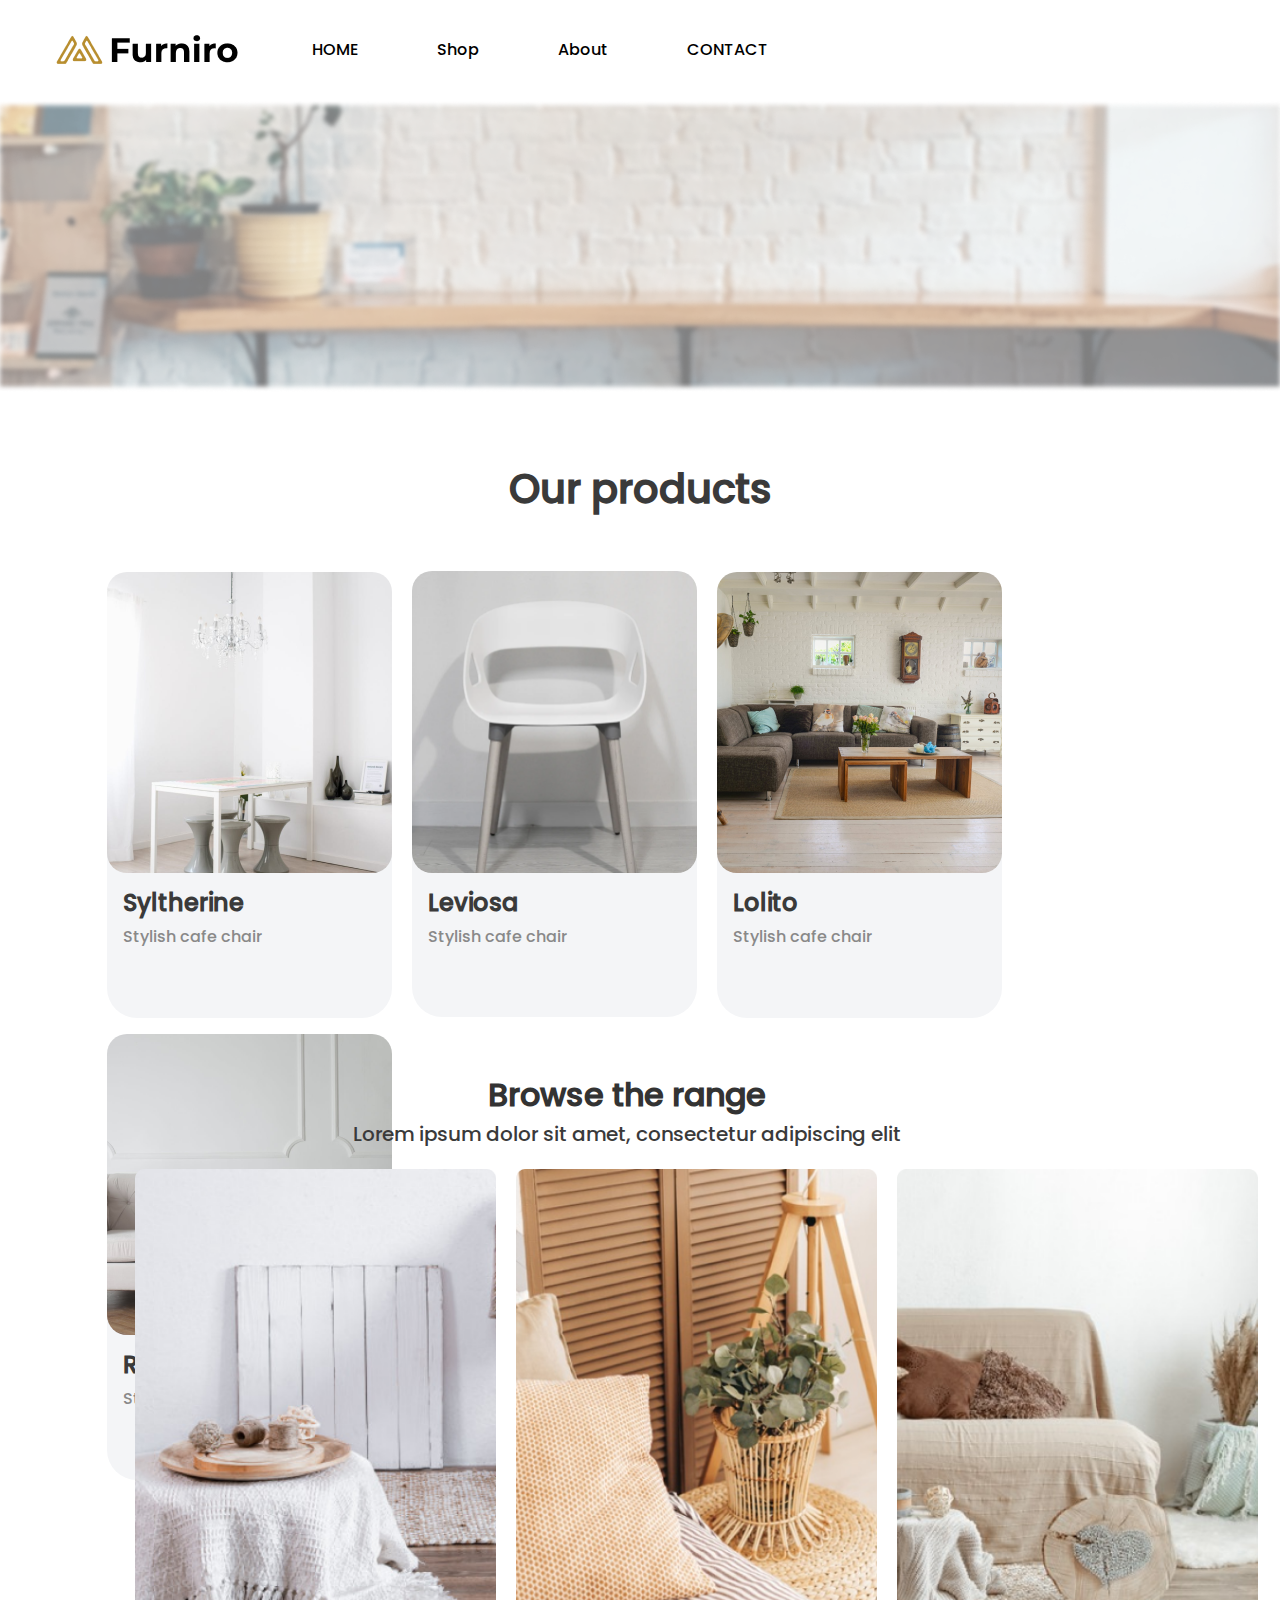
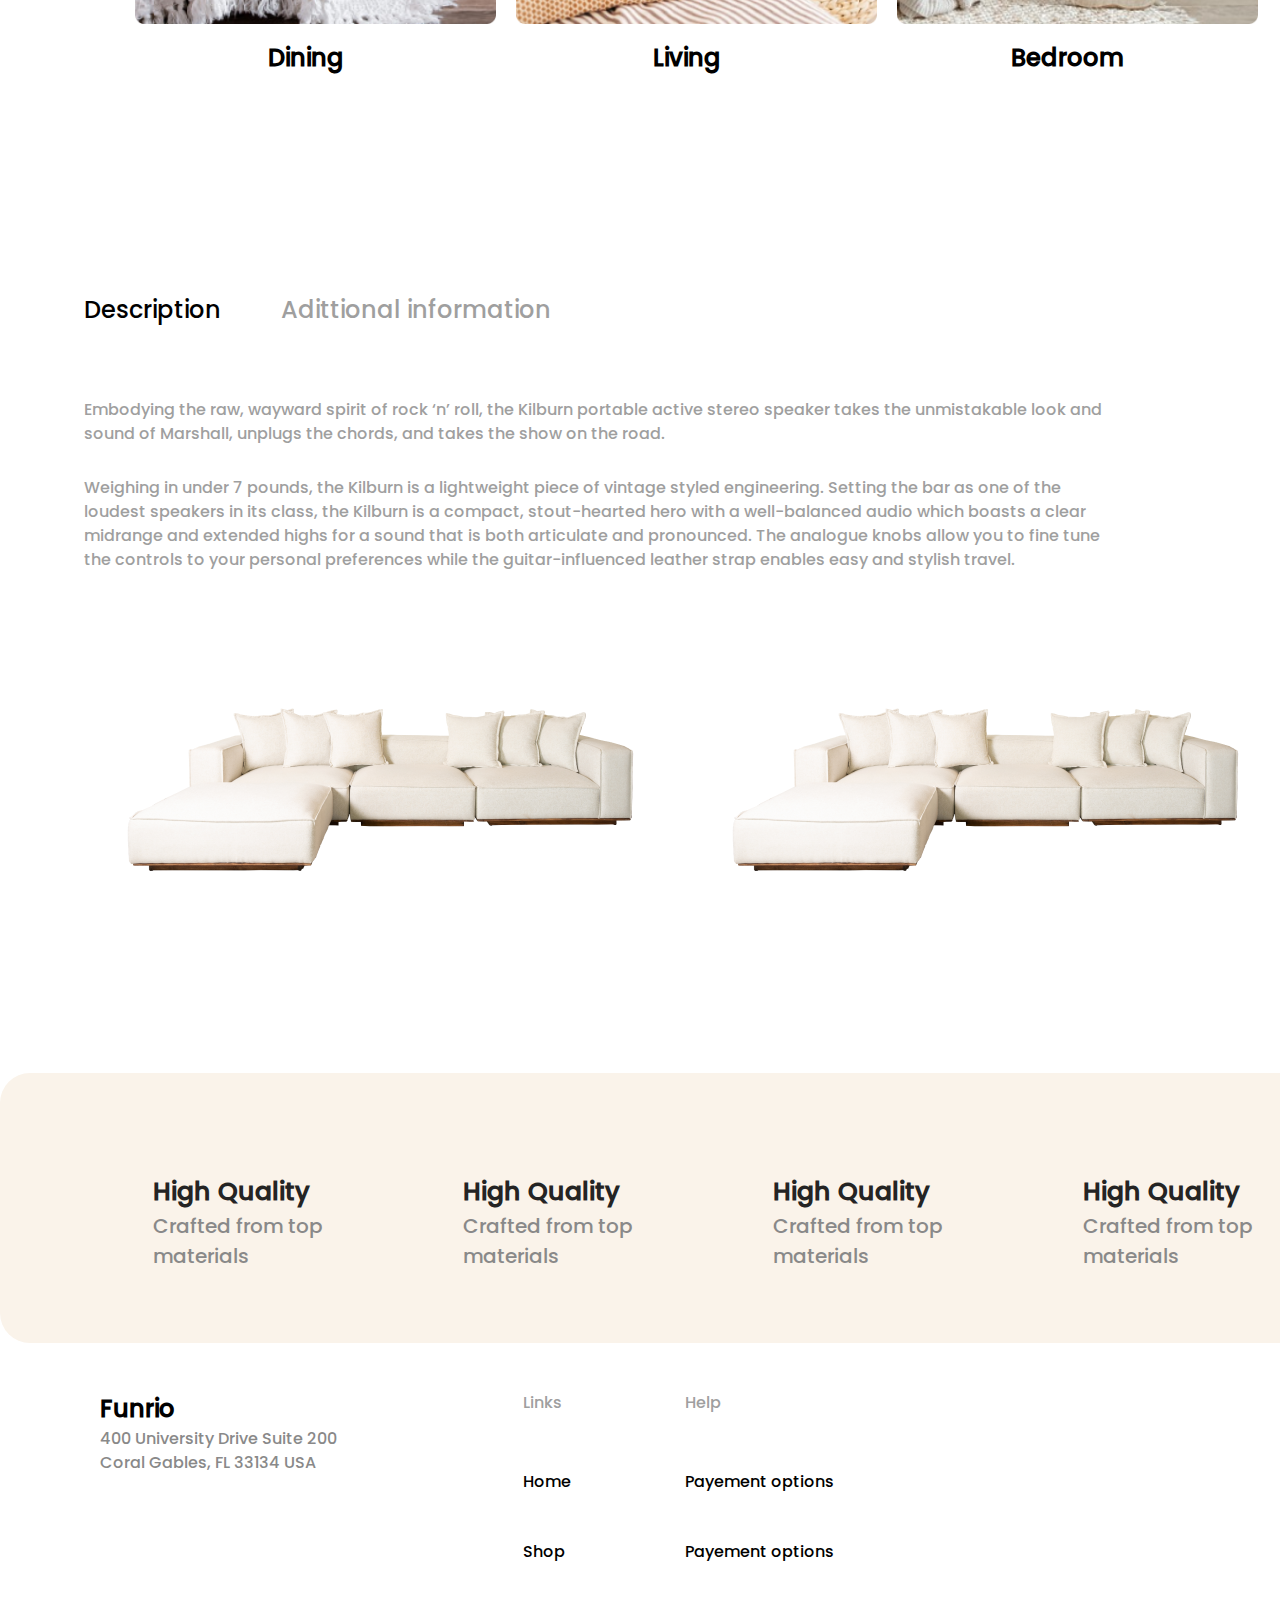
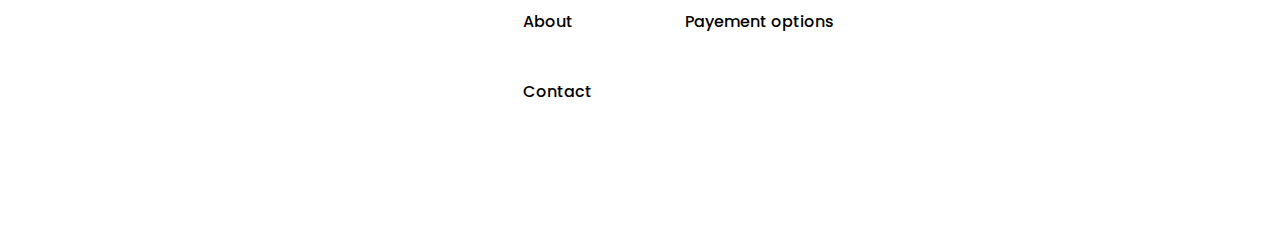
<file: index.html>
<!DOCTYPE html>

<head>

    <meta charset="UTF-8">
    <link rel="stylesheet" href="css/reset.css">
    <link rel="stylesheet" href="css/fonts.css">
    <link rel="stylesheet" href="css/style.css">
    <title>Lesson 4 </title>
</head>
<body>

    <div class="container">
        <header class="header">
            <img class="logo" src="img/Logo.png" alt="logo">
            <nav class="nav-menu">
                <ul class="nav-menu-list">
                    <li class="nav-li"><a class="nav-a" href="index.html">Home</a></li>
                    <li class="nav-li"><a class="nav-a" href="#"></a>Shop</li>
                    <li class="nav-li"><a class="nav-a" href="#"></a>About</li>
                    <li class="nav-li"><a class="nav-a" href="contact.html">Contact</a></li>
                </ul>
            </nav>
        </header>

        <main>
            <section class="main-section">
                <img class="main-img" src="img/Home.png" alt="mainimg">
            </section>
            <section>
                <h1 class="product-h">Our products</h1>
                <div class="product-cards">
                    <div class="all-cards">
                        <div class="card-1">
                            <img class="card-img" src="img/card 1.png" alt="card 1">
                            <h3 class="card-h">Syltherine</h3>
                            <p class="card-p">Stylish cafe chair</p>
                        </div>
                        <div class="card-1">
                            <img class="card-img" src="img/card2.png" alt="card 1">
                            <h3 class="card-h">Leviosa</h3>
                            <p class="card-p">Stylish cafe chair</p>
                        </div>
                        <div class="card-1">
                            <img class="card-img" src="img/card 3.png" alt="card 1">
                            <h3 class="card-h">Lolito</h3>
                            <p class="card-p">Stylish cafe chair</p>
                        </div>
                        <div class="card-1">
                            <img class="card-img" src="img/card 4.png" alt="card 1">
                            <h3 class="card-h">Respira</h3>
                            <p class="card-p">Stylish cafe chair</p>
                        </div>
                    </div>
                </div>               
            </section>
            <section class="range">
                <h2 class="range-h">Browse the range </h2>
                <p class="range-p">Lorem ipsum dolor sit amet, consectetur adipiscing elit</p>

                <div class="all-range">
                    <div class="range-card">
                        <img class="range-img" src="img/big card.png" alt="">
                        <p class="range-p1">Dining</p>
                    </div>
                    <div class="range-card">
                        <img class="range-img" src="img/big card 2.png" alt="">
                        <p class="range-p1">Living</p>
                    </div>
                    <div class="range-card">
                        <img class="range-img" src="img/big card 3.png" alt="">
                        <p class="range-p1" >Bedroom</p>
                    </div>
                </div>
            </section>

            <section class="description">
                <div class="desc-text">
                    <h2 class="desc-h1">Description</h2>
                    <h2 class="desc-h2">Adittional information</h2>

                </div>

                <div class="desc-p">
                    <p class="desc-p1">Embodying the raw, wayward spirit of rock ‘n’ roll, the Kilburn portable active stereo
                        speaker takes the unmistakable look and sound of Marshall, unplugs the chords, and takes 
                        the show on the road.
                    </p>
                    <p class="desc-p2">Weighing in under 7 pounds, the Kilburn is a lightweight piece of vintage
                        styled engineering. Setting the bar as one of the loudest speakers in its class, 
                         the Kilburn is a compact, stout-hearted hero with a well-balanced audio which boasts
                          a clear midrange and extended highs for a sound that is both articulate and pronounced. 
                          The analogue knobs allow you to fine tune the controls to your personal 
                        preferences while the guitar-influenced leather strap enables easy and stylish travel.
                    </p>
                </div>

                <div class="desc-img">
                    <img class="sofa1" src="img/sofa.png" alt="">
                    <img class="sofa2" src="img/sofa.png" alt="">
                </div>
            </section>

            <section class="about-company">
                <div class="company-info">
                    <div class="info-card">
                        <h3 class="info-h">High Quality</h3>
                        <p class="info-p">Crafted from top materials</p>
                    </div>
                    <div class="info-card">
                        <h3 class="info-h">High Quality</h3>
                        <p class="info-p">Crafted from top materials</p>
                    </div>
                    <div class="info-card">
                        <h3 class="info-h">High Quality</h3>
                        <p class="info-p">Crafted from top materials</p>
                    </div>
                    <div class="info-card">
                        <h3 class="info-h">High Quality</h3>
                        <p class="info-p">Crafted from top materials</p>
                    </div>
                </div>
            </section>
        </main>

        <footer class="footer">
            <div class="footer-box">
                <div class="footer-columns">
                    <div class="first-column">
                        <h4 class="footer-h">Funrio</h4>
                        <p class="address1">400 University Drive Suite 200 Coral Gables,
                            FL 33134 USA</p>
                    </div>
                    <div class="second-column">
                        <ul class="links">
                            <li class="links-h">Links</li>
                            <li class="links-list">Home</li>
                            <li class="links-list">Shop</li>
                            <li class="links-list">About</li>
                            <li class="links-list">Contact</li>
                        </ul>
                    </div>
                    <div class="third-column">
                        <ul class="help">
                            <li class="help-h">Help</li>
                            <li class="help-list">Payement options</li>
                            <li class="help-list">Payement options</li>
                            <li class="help-list">Payement options</li>

                        </ul>
                    </div>
                </div>
            </div>
        </footer>
    </div>   
</body>
</html>
</file>
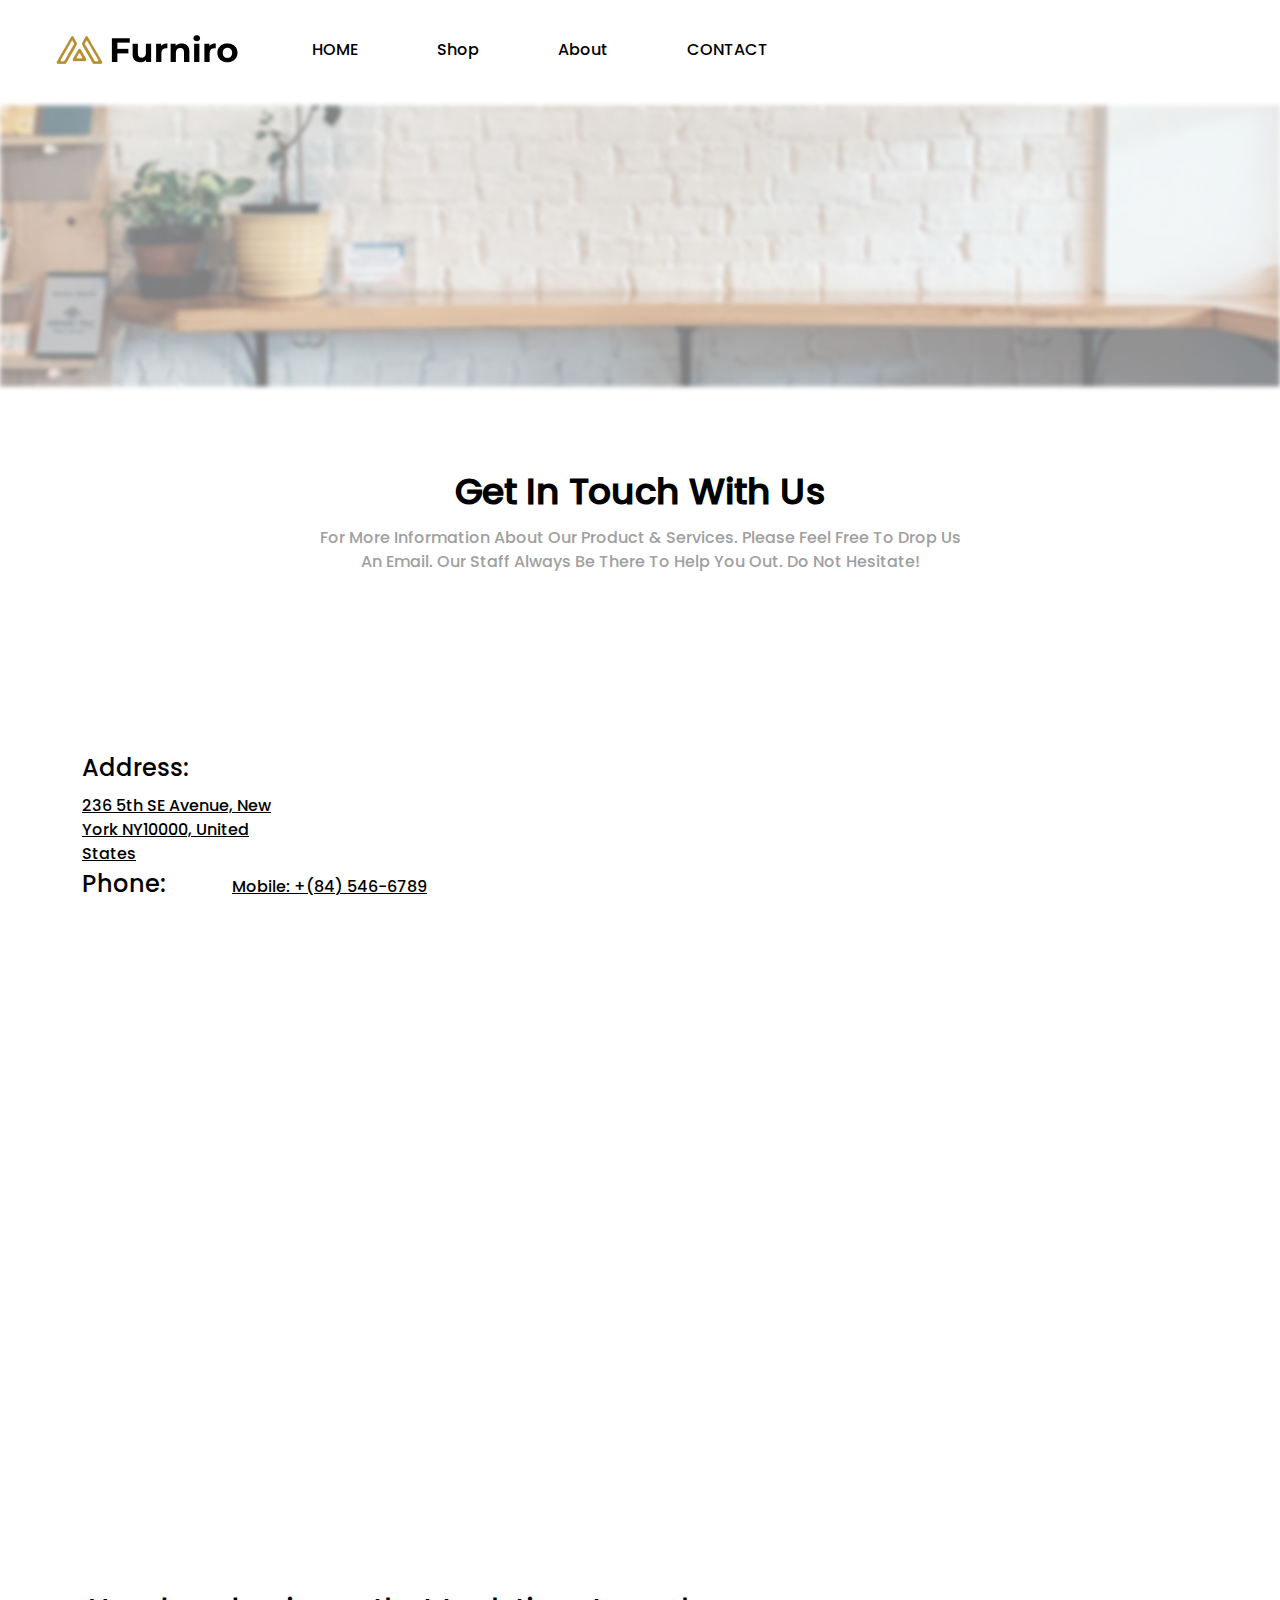
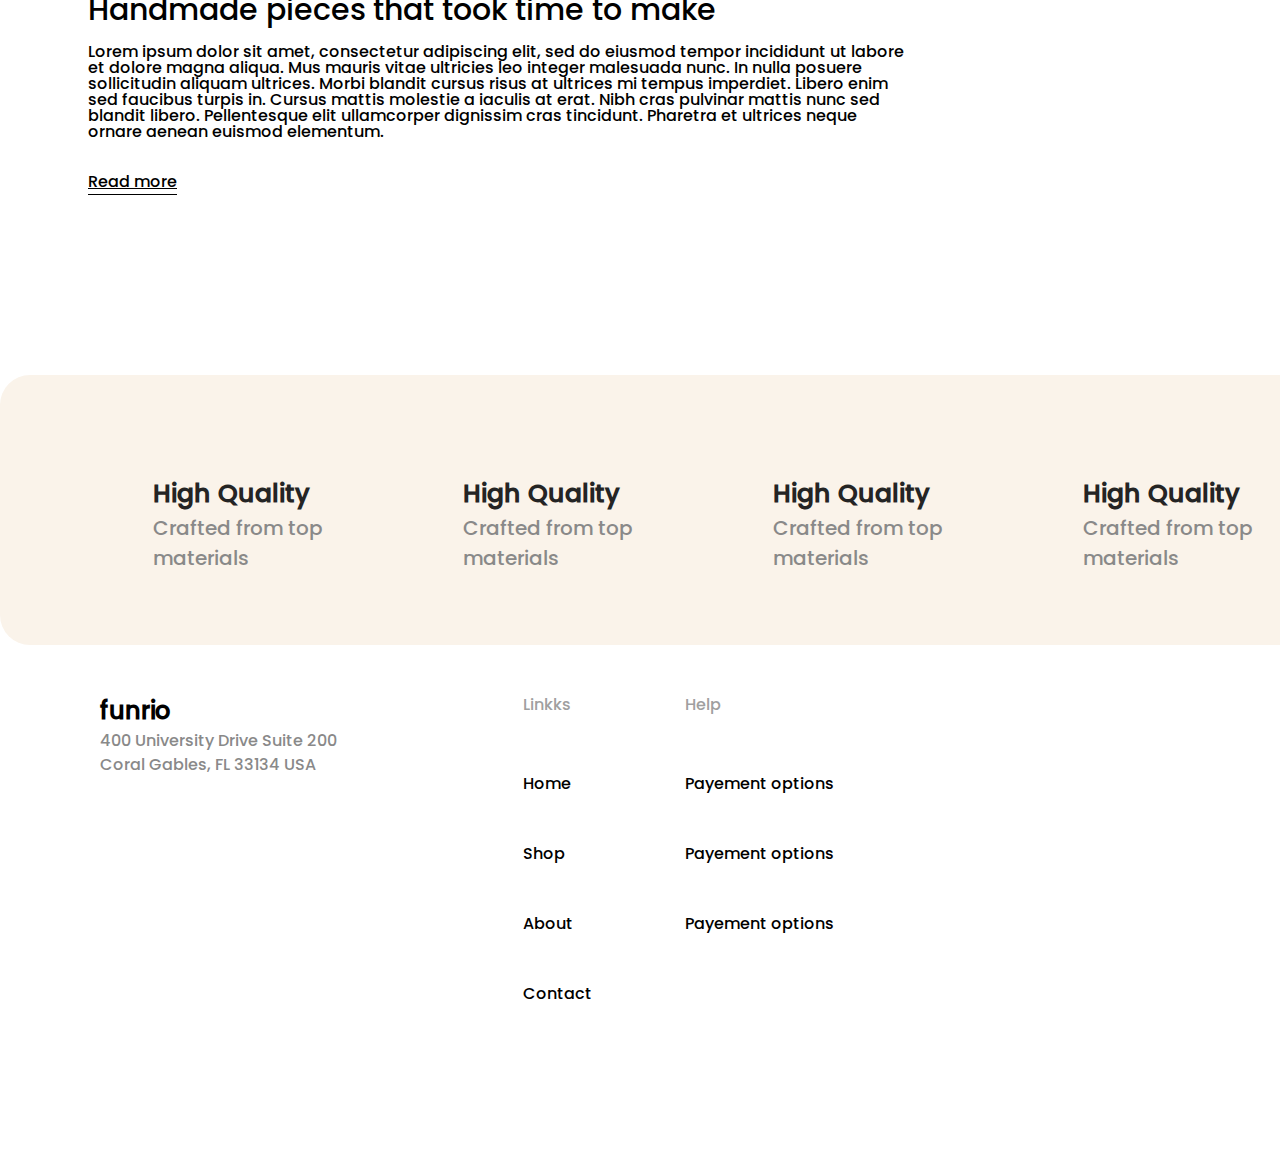
<file: contact.html>
<!DOCTYPE html>

<head>

    <meta charset="UTF-8">
    <link rel="stylesheet" href="css/reset.css">
    <link rel="stylesheet" href="css/fonts.css">
    <link rel="stylesheet" href="css/style.css">
    <title>Lesson 4 </title>
</head>
<body>

    <div class="container">
        <header class="header">
            <img class="logo" src="img/Logo.png" alt="logo">
            <nav class="nav-menu">
                <ul class="nav-menu-list">
                    <li class="nav-li"><a class="nav-a" href="index.html">Home</a></li>
                    <li class="nav-li"><a class="nav-a" href="#"></a>Shop</li>
                    <li class="nav-li"><a class="nav-a" href="#"></a>About</li>
                    <li class="nav-li"><a class="nav-a" href="contact.html">Contact</a></li>
                </ul>
            </nav>
        </header>

        <main>
            <section class="main-section">
                <img class="main-img" src="img/Home.png" alt="mainimg">
            </section>
            <section class="contact-section">
                <h2 class="contact-h">Get In Touch With Us</h2>
                <p class="contact-p">For More Information About Our Product & Services. Please Feel Free To Drop Us An Email. 
                    Our Staff Always Be There To Help You Out. Do Not Hesitate!</p>
                        <div class="information">
                            <div class="address-box">
                        <h4 class="address-info">Address:</h4>
                        <a href= 'https://www.google.com/maps/search/236+5th+SE+Avenue,+New+York+NY10000,+United+States/@40.7444147,-73.9904944,17z/data=!3m1!4b1?entry=ttu' target="_blank" class="address"> 236 5th SE Avenue, New York NY10000, United States</a>
                        </div>
                        <div class="phone-box">
                        <h4 class="phone-info">Phone:</h4>
                        <a href="tel:+(84)546-6789" target="_blank" class="mobile">Mobile: +(84) 546-6789</a>
                       </div>
                     </div>
                        <div class="map">
                            <iframe class='map-image' src="https://www.google.com/maps/embed?pb=!1m16!1m12!1m3!1d3022.800521579234!2d-73.99049442397272!3d40.74441467138867!2m3!1f0!2f0!3f0!3m2!1i1024!2i768!4f13.1!2m1!1s236%205th%20SE%20Avenue%2C%20New%20York%20NY10000%2C%20United%20States!5e0!3m2!1ska!2sge!4v1717721002229!5m2!1ska!2sge"  allowfullscreen="" loading="lazy" referrerpolicy="no-referrer-when-downgrade"></iframe>
                        </div>
                    
            </section>
            <section class="description-section">
                <h3 class="description-h">Handmade pieces that took time to make</h3>
                <p class="description-p">Lorem ipsum dolor sit amet, consectetur adipiscing elit, sed do eiusmod tempor incididunt ut labore et dolore magna aliqua. Mus mauris vitae ultricies leo integer malesuada nunc. In nulla posuere sollicitudin aliquam ultrices. Morbi blandit cursus risus at ultrices mi tempus imperdiet. Libero enim sed faucibus turpis in. Cursus mattis molestie a iaculis at erat. Nibh cras pulvinar mattis nunc sed blandit libero. Pellentesque elit ullamcorper
                 dignissim cras tincidunt. Pharetra et ultrices neque ornare aenean euismod elementum.</p>
                 <a href="#" class="read-more">Read more</a>
                 </section>
           

            <section class="about-company">
                <div class="company-info">
                    <div class="info-card">
                        <h3 class="info-h">High Quality</h3>
                        <p class="info-p">Crafted from top materials</p>
                    </div>
                    <div class="info-card">
                        <h3 class="info-h">High Quality</h3>
                        <p class="info-p">Crafted from top materials</p>
                    </div>
                    <div class="info-card">
                        <h3 class="info-h">High Quality</h3>
                        <p class="info-p">Crafted from top materials</p>
                    </div>
                    <div class="info-card">
                        <h3 class="info-h">High Quality</h3>
                        <p class="info-p">Crafted from top materials</p>
                    </div>
                </div>
            </section>
        </main>

        <footer class="footer">
            <div class="footer-box">
                <div class="footer-columns">
                    <div class="first-column">
                        <h4 class="footer-h">funrio</h4>
                        <p class="address1">400 University Drive Suite 200 Coral Gables,
                            FL 33134 USA</p>
                    </div>
                    <div class="second-column">
                        <ul>
                            <li class="links-h">Linkks</li>
                            <li class="links-list">Home</li>
                            <li class="links-list">Shop</li>
                            <li class="links-list">About</li>
                            <li class="links-list">Contact</li>
                        </ul>
                    </div>
                    <div class="third-column">
                        <ul>
                            <li class="help-h">Help</li>
                            <li class="help-list">Payement options</li>
                            <li class="help-list">Payement options</li>
                            <li class="help-list">Payement options</li>

                        </ul>
                    </div>
                </div>
            </div>
        </footer>
    </div>   
</body>
</html>
</file>
<file: css/fonts.css>
@font-face {
    font-family: 'Poppins-bold';
    src: url('../fonts/Poppins-Bold.eot');
    src: url('../fonts/Poppins-Bold.eot?#iefix') format('embedded-opentype'),
        url('../fonts/Poppins-Bold.woff2') format('woff2'),
        url('../fonts/Poppins-Bold.woff') format('woff'),
        url('../fonts/Poppins-Bold.ttf') format('truetype'),
        url('../fonts/Poppins-Bold.svg#Poppins-Bold') format('svg');
    font-weight: bold;
    font-style: normal;
    font-display: swap;
}


@font-face {
    font-family: 'Poppins-black';
    src: url('../fonts/Poppins-Black.eot');
    src: url('../fonts/Poppins-Black.eot?#iefix') format('embedded-opentype'),
        url('../fonts/Poppins-Black.woff2') format('woff2'),
        url('../fonts/Poppins-Black.woff') format('woff'),
        url('../fonts/Poppins-Black.ttf') format('truetype'),
        url('../fonts/Poppins-Black.svg#Poppins-Black') format('svg');
    font-weight: 900;
    font-style: normal;
    font-display: swap;
}


@font-face {
    font-family: 'Poppins-regular';
    src: url('../fonts/Poppins-Medium.eot');
    src: url('../fonts/Poppins-Medium.eot?#iefix') format('embedded-opentype'),
        url('../fonts/Poppins-Medium.woff2') format('woff2'),
        url('../fonts/Poppins-Medium.woff') format('woff'),
        url('../fonts/Poppins-Medium.ttf') format('truetype'),
        url('../fonts/Poppins-Medium.svg#Poppins-Medium') format('svg');
    font-weight: 500;
    font-style: normal;
    font-display: swap;
}
</file>
<file: css/style.css>
/*header css*/

.container{

    max-width: 1440px;
    margin: auto;
    font-family: 'Poppins-regular';
    box-sizing: border-box;



}


.logo{
    width: 185px;
    height: 41px;
    margin: 29px 69px 30px 54px;
    vertical-align: middle;

}

/*navigation*/
.nav-menu{
    display: inline-block;
    vertical-align: middle;
    margin-top: auto 702px auto 0;

}


.nav-li{
    display: inline-block;
    

}
.nav-li:not(:first-child){
    margin-left: 75px;
    

}

.nav-a{
    font-size: 16px;
    font-weight: 500;
    text-transform: uppercase;
    line-height: 24px;
    color:#000000;

}
.main-section{
    max-width: 1440px;
    height: 316px;
    margin-bottom: 49px;

}

.main-img{
    width: 100%;
    height: auto;

}


/*first 4 cards design*/

.product-h{
    font-size: 40px;
    font-weight: 700;
    line-height: 48px;
    text-align: center;
    color: #3A3A3A;
    margin-bottom: 50px;

}

.product-cards{
    padding: 17px 105px 74 px 99px;

}

.all-cards{
    width: 100%;
    height: 446px;
    padding-left: 99px;
    padding-right: 105px;

}

.card-1{
    display: inline-block;
    margin: 8px;
    width: 285px;
    height: 446px;
    
    background-color: #f4f5f7;
    text-align: left;
    border-radius: 30px;

}

.card-img:last-child{
    margin-right: 0;
}

.card-img{
    width: 100%;
    height: auto;
    display: block;
    border-radius: 20px;

}
.card-h{
    font-size: 24px;
    font-weight: 600;
    line-height: 28px;
    color: #3A3A3A;
    margin-top: 16px;
    margin-left: 16px;



}

.card-p{
    font-size: 16px;
    font-weight: 500;
    line-height: 24px;
    color: #898989;
    margin-top: 8px;
    margin-left: 16px;


}


/*second 3 cards design */
.range{
    max-width: 1440px;
    padding: 0 142px 133px 115px;
}

.range-h{
    font-size: 32px;
    font-weight: 700;
    line-height: 48px;
    text-align: center;
    color: #333333;
    padding-top: 62px;
}

.range-p{
    font-size: 20px;
    font-weight: 400;
    line-height: 30px;
    text-align: center;
    color: #3A3A3A;
    

}

.all-range{
    display: flex;
    width: 1183px;
    margin-top: 48;


}

.range-img{
    width: 100%;
    height: auto;
    display: block;
    padding-left: 20px;

}

.range-card{
    display: inline-block;
    width: 381px;
    height: 480px;
    margin-top: 20px;

}

.range-card:last-child{
    margin-right: 0;

}

.range-p1{
    font-size: 24px;
    font-weight: 600;
    line-height: 36px;
    text-align: center;
    margin-top: 16px;

}


/*middle text design*/

.description{
    max-width: 1440px;
    height: 631px;
    padding: 0 114px 150px 84px;

}

.desc-text{
    margin: 110px 0 70px 0 ;


}

.desc-h1{
    display: inline-block;
    font-size: 24px;
    font-weight: 500;
    line-height: 36px;
    text-align: left;
    color:#000000;
    margin-right: 56px;
    

}

.desc-h2{
    display: inline-block;
    font-size: 24px;
    font-weight: 400;
    line-height: 36px;
    text-align: left;
    color: #9F9F9F;

}

.desc-p{
    width: 1026px;
    height: 174px;
    color: #9F9F9F;
    font-size: 16px;
    font-weight: 400;
    line-height: 24px;
    text-align: justified;

}

.desc-p1{
    margin-bottom: 30px;


}

.desc-p2{
    margin-bottom: 30px;

}

/*two  sofa cards design */

.desc-img{
    display: flex;
    width: 1239px;
    height: 348px;
    margin-top:36px;

}

.sofa1{
    width: 605px;
    height: 348px;

}

.sofa2{
    width: 605px;
    height: 348px;

}




/*about company rectangle design */
.about-company{
    width:1440px;
    height:270px;
    background-color:  #FAF3EA;
   
    margin-top:150px;
    border-radius: 30px;

}
.company-info{

    height: 70px;
    margin:0 auto;
    display: flex;
    padding:100px;
}


.info-card{
    display: inline-block;
    margin-right: 78px;
    margin-left: 53px;

}
.info-h{
    font-size: 25px;
    font-weight: 600;
    line-height: 37.5px;
    color:#242424;
}
  


.info-p{
    font-size: 20px;
    font-weight: 500;
    line-height: 30px;
    color: #898989;

}

/*footer design */
.footer{
    width:100%;
    height:505px;
    padding:48px 564.99px 145px 100px;

}
.footer-box{
    width: 775.01px;
    height: 312px;

}
.footer-columns{
    display: flex;

}

/*first column design */
.first-column{
    display: inline-block;
    margin-right:138px;
    width: 285px;
    


}
.footer-h{
    font-size: 24px;
    font-weight: 700;
    line-height: 36px;
    color: #000000;

}
.address1{
    font-size: 16px;
    font-weight: 400;
    line-height: 24px;
    color:#898989;
    width: 285px;
    height: 72px;
    

}

/*second column design */
.second-column{
    display: inline-block;
    width: 68px;
    height: 312px;
    padding-right: 162px;


}



.links-h{
    font-size: 16px;
    font-weight: 500;
    line-height: 24px;
    text-align: left;
    color: #9F9F9F;
    margin-top: 0;
    margin-bottom:55px;

}
.links-list{
    margin-bottom: 46px;
    font-size: 16px;
    font-weight: 500;
    line-height: 24px;
    color: #000000;

}

/*third column design */
.third-colum{
    display: inline-block;
    width: 140px;
    height: 242px;
    margin-left: 162px;

}


.help-h{
    font-size: 16px;
    font-weight: 500;
    line-height: 24px;
    text-align: left;
    color: #9F9F9F;
    margin-top: 0;
    margin-bottom:55px;

}
.help-list{
    margin-bottom: 46px;
    font-size: 16px;
    font-weight: 500;
    line-height: 24px;
    color: #000000;

}



/*Contact Page */
.contact-h{
    text-align: center;
    font-size: 36px; 
    font-weight: 600;
    line-height: 54px;
    color:#000000;
}
.contact-p{
    width: 644px;
    height: 48px;
    margin: 0 auto;
    text-align: center;
    margin-top:7px;
    font-size: 16px;
    font-weight: 400;
    line-height: 24px;
    color:#9F9F9F;
}

.information{
    width: 502px;
    height: 537px;
    margin:82px 102px 20px 82px;
    display: inline-block;
    padding: 94px 155px 262px 0;
}
.address-box, .phone-box{
    display: inline-block;
}
.address-info{
display: inline-block;
font-size: 24px;
font-weight: 500;
line-height: 36px;
margin-right: 30px;
color:#000000;
vertical-align: top;
}
.phone-info{
    display: inline-block;
    font-size: 24px;
    font-weight: 500;
    line-height: 36px;
    color: #000000;
    margin-right: 63px;
}
.address{
width: 212px;
height: 72px;
font-size: 16px;
font-weight: 400;
line-height: 24px;
color:#000000;
display: inline-block;
margin-top: 8px;
}
.mobile{
font-size: 16px;
font-weight: 400;
line-height: 24px;
color:#000000;
margin-top: 12px;
}
.map{
display: inline-block;
width: 680px;
height: 374px;
vertical-align: middle;
}
.map-image{
    width:100%;
    height:100%;
}

/*description-section */
.description-section{
    width: 817px;
    height: 238px;
    margin:0 535px 60px 88px;
}
.description-h{
font-size: 30px;
font-weight: 500;
line-height: 45px;
color:#000000;
margin-bottom:12px;
}
.description-paraghrap{
    width: 817px;
    height: 115px;
    font-size: 15px;
    font-weight: 400;
    line-height: 22.5px;
    color:#9F9F9F;
    text-align: justify;
}
.read-more{
border-bottom: 1px solid #000000;
font-size: 16px;
font-weight: 400;
line-height: 24px;
color:#000000;
margin-top:30px;
display: inline-block;
}
</file>
